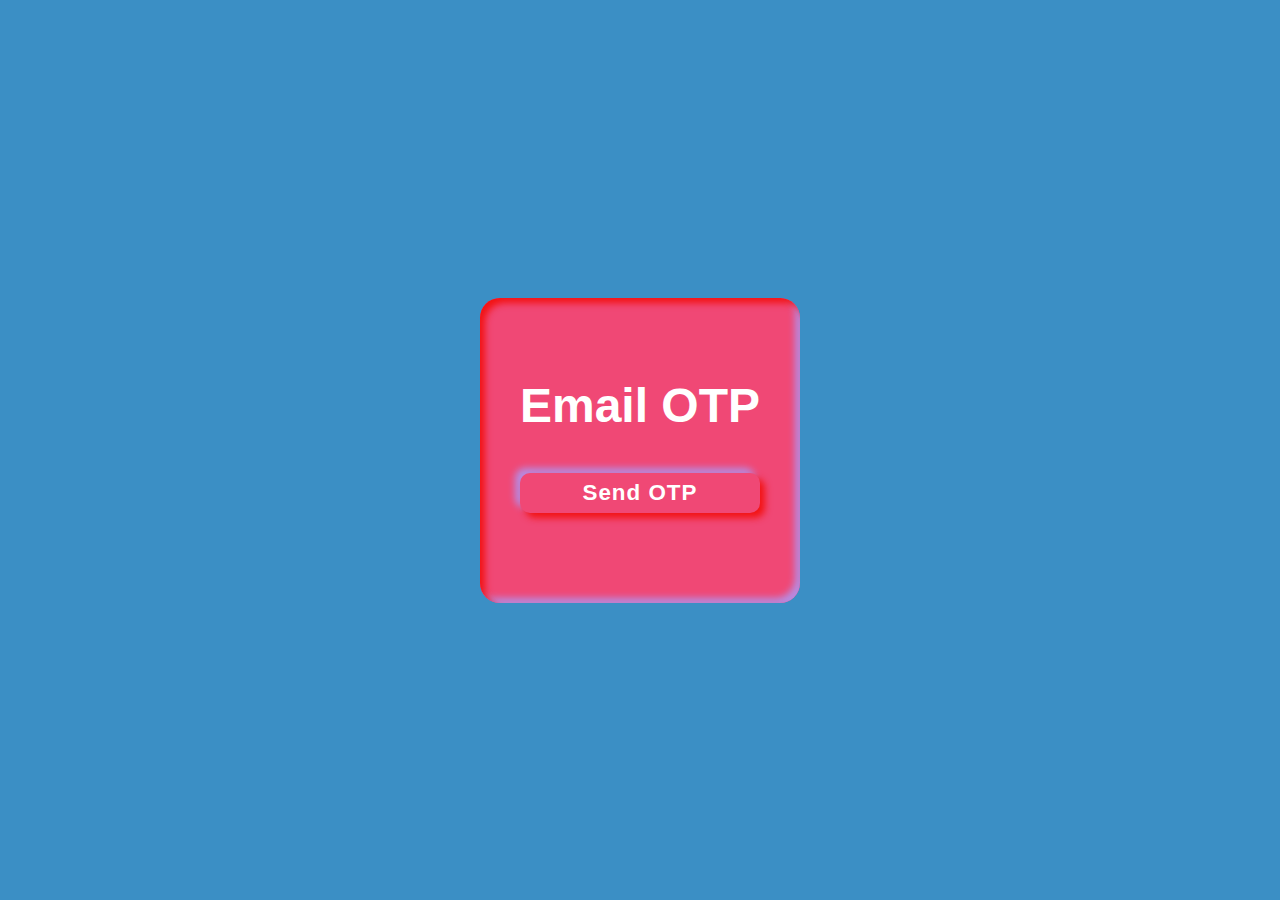
<file: wsms-main-main/Email_otp/index.html>
<!DOCTYPE html>
<html lang="en">
<head>
    <meta charset="UTF-8">
    <meta name="viewport" content="width=device-width, initial-scale=1.0">
    <title>Email otp verification</title>
    <script src="https://smtpjs.com/v3/smtp.js"></script>
    <link rel="stylesheet" href="styles.css">
</head>
<body>
    <section>
        <div class="container">
            <h1>Email OTP</h1>
            <!-- <div class="email">
                <input type="email" id="email" placeholder="Enter Your Email" autocomplete="off">
            </div> -->
            <div class="email-verify">
                <input id="otp-input" type="number" placeholder="Enter code" autocomplete="off">
                <button id="btn-verify-otp">Verify</button>
            </div>
            <button class="btn-send-otp" onclick="sendOTP()">Send OTP</button>
        </div>
    </section>

    <script src="index.js"></script>
</body>
</html>
</file>
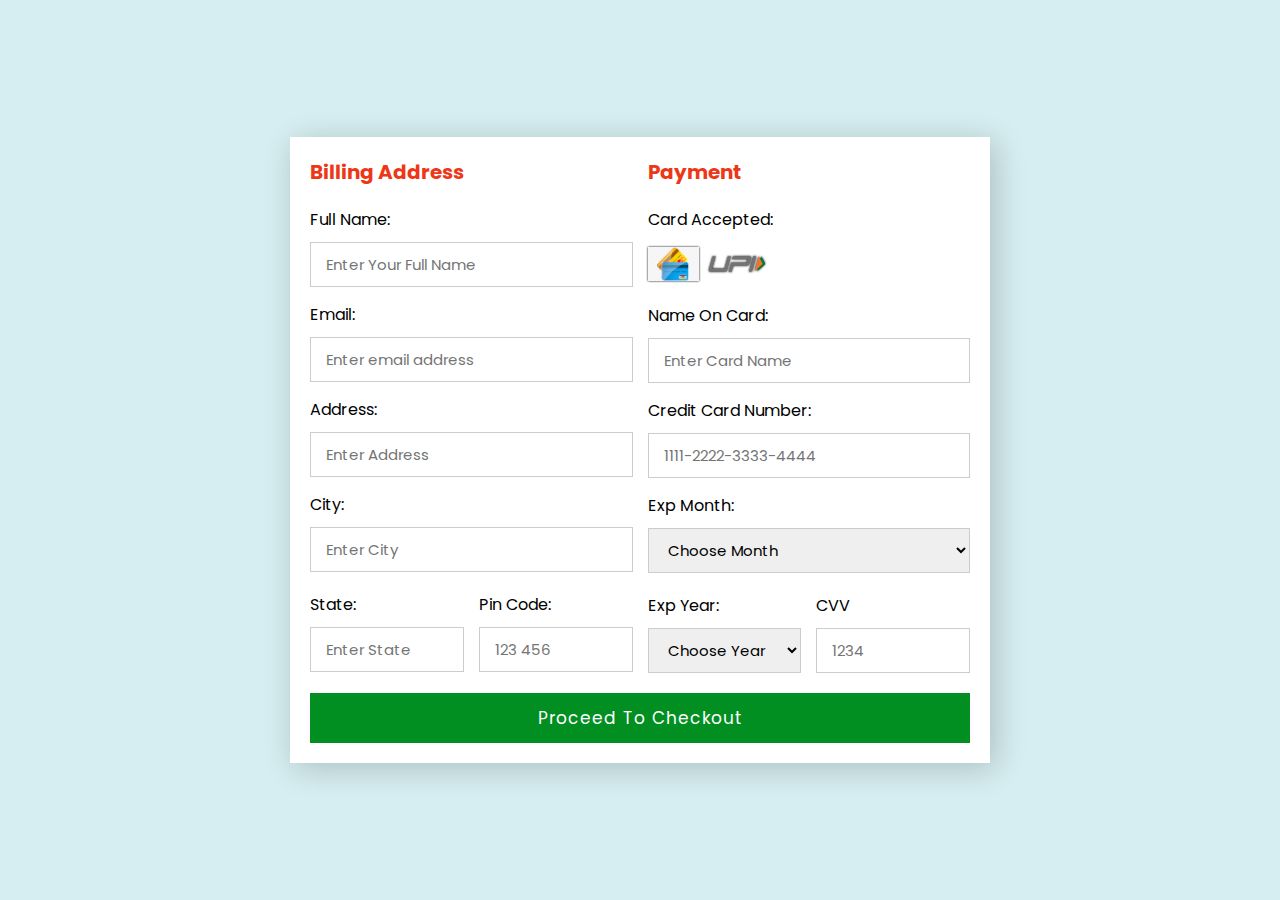
<file: wsms-main-main/payment/payment.html>
<!DOCTYPE html>
<html lang="en">
  <head>
    <meta charset="UTF-8" />
    <meta name="viewport" content="width=device-width, initial-scale=1.0" />
    <title>Online Payment-Page</title>
    <link rel="stylesheet" href="paymentgetway.css" />

    <style>
      /* Prevent automatic capitalization in email input */
      #email {
        text-transform: none;
      }
    </style>
  </head>

  <body>
    <div class="container">
      <form action="#">
        <div class="row">
          <div class="col">
            <h3 class="title">Billing Address</h3>

            <div class="inputBox">
              <label for="name"> Full Name: </label>
              <input
                type="text"
                id="name"
                placeholder="Enter your full name"
                required
              />
            </div>

            <div class="inputBox">
              <label for="email"> Email: </label>
              <input
                type="text"
                id="email"
                placeholder="Enter email address"
                required
              />
            </div>

            <div class="inputBox">
              <label for="address"> Address: </label>
              <input
                type="text"
                id="address"
                placeholder="Enter address"
                required
              />
            </div>

            <div class="inputBox">
              <label for="city"> City: </label>
              <input type="text" id="city" placeholder="Enter city" required />
            </div>

            <div class="flex">
              <div class="inputBox">
                <label for="state"> State: </label>
                <input
                  type="text"
                  id="state"
                  placeholder="Enter state"
                  required
                />
              </div>

              <div class="inputBox">
                <label for="zip"> Pin Code: </label>
                <input type="number" id="zip" placeholder="123 456" required />
              </div>
            </div>
          </div>
          <div class="col">
            <h3 class="title">Payment</h3>

            <div class="inputBox">
              <label for="name"> Card Accepted: </label>
              <img src="../images/cards.jpg" alt="credit/debit card image" />
              <a href="https://www.bhimupi.org.in/"
                ><img src="../images/upi.png" alt="credit/debit card image"
              /></a>
            </div>

            <div class="inputBox">
              <label for="cardName"> Name On Card: </label>
              <input
                type="text"
                id="cardName"
                placeholder="Enter card name"
                required
              />
            </div>

            <div class="inputBox">
              <label for="cardNum"> Credit Card Number: </label>
              <input
                type="text"
                id="cardNum"
                placeholder="1111-2222-3333-4444"
                maxlength="19"
                required
              />
            </div>

            <div class="inputBox">
              <label for="">Exp Month:</label>
              <select name="" id="">
                <option value="">Choose month</option>
                <option value="January">January</option>
                <option value="February">February</option>
                <option value="March">March</option>
                <option value="April">April</option>
                <option value="May">May</option>
                <option value="June">June</option>
                <option value="July">July</option>
                <option value="August">August</option>
                <option value="September">September</option>
                <option value="October">October</option>
                <option value="November">November</option>
                <option value="December">December</option>
              </select>
            </div>

            <div class="flex">
              <div class="inputBox">
                <label for="">Exp Year:</label>
                <select name="" id="">
                  <option value="">Choose Year</option>
                  <option value="2023">2023</option>
                  <option value="2024">2024</option>
                  <option value="2025">2025</option>
                  <option value="2026">2026</option>
                  <option value="2027">2027</option>
                </select>
              </div>

              <div class="inputBox">
                <label for="cvv">CVV</label>
                <input type="password" id="cvv" placeholder="1234" required />
              </div>
            </div>
          </div>
        </div>

        <input type="submit" value="Proceed to Checkout" class="submit_btn" />
      </form>
    </div>
    <script type="text/javascript" src="paymentgetway.js"></script>
  </body>
</html>
</file>
<file: wsms-main-main/Email_otp/styles.css>
* {
  padding: 0;
  margin: 0;
}

body {
  font-family: "poppins", sans-serif;
  background-color: rgb(241, 245, 204);
}

:root {
  --box-shadow: 5px 5px 7px rgb(243, 19, 19), -5px -5px 7px rgb(182, 141, 228);
  --inset-box-shadow: inset 5px 5px 7px rgb(243, 19, 19),
    inset -5px -5px 7px rgb(182, 141, 228);
  --main-bg: rgb(240, 72, 117);
  --font-color: white;
}

::placeholder {
  color: var(--font-color);
}

section {
  height: 100vh;
  display: flex;
  align-items: center;
  justify-content: center;
  background-color: #3b8fc5;
}

.container {
  display: flex;
  flex-direction: column;
  gap: 10px;
  padding: 80px 40px;
  border-radius: 20px;
  background-color: var(--main-bg);
  box-shadow: var(--inset-box-shadow);
}

h1 {
  color: var(--font-color);
  font-size: 3rem;
  text-align: center;
  margin-bottom: 20px;
  font-family: "Franklin Gothic Medium", "Arial Narrow", Arial, sans-serif;
}

.email input {
  width: 350px;
}

.email-verify {
  margin: 5px 0;
  display: none;
  gap: 10px;
}

.email-verify input {
  flex: 8;
}
.email-verify #btn-verify-otp {
  flex: 4;
}

.btn-send-otp {
  padding: 7px;
  margin: 10px 0;
}

input {
  font-size: 1.2rem;
  font-weight: 600;
  letter-spacing: 0.3px;
  color: var(--font-color);
  border: none;
  outline: none;
  padding: 10px 20px;
  border-radius: 10px;
  background-color: var(--main-bg);
  box-shadow: var(--box-shadow);
  &:focus {
    box-shadow: var(--inset-box-shadow);
  }
}

button {
  font-weight: bold;
  color: var(--font-color);
  background-color: var(--main-bg);
  border: none;
  font-size: 1.4rem;
  transition: all 0.3s;
  border-radius: 10px;
  letter-spacing: 1px;
  cursor: pointer;
  box-shadow: var(--box-shadow);
  &:active {
    box-shadow: var(--inset-box-shadow);
  }
}
</file>
<file: wsms-main-main/payment/paymentgetway.css>
@import url('https://fonts.googleapis.com/css2?family=Poppins:wght@100;300;400;500;600&display=swap'); 

* { 
	margin: 0; 
	padding: 0; 
	box-sizing: border-box; 
	border: none; 
	outline: none; 
	font-family: 'Poppins', sans-serif; 
	text-transform: capitalize; 
	transition: all 0.2s linear; 
} 

.container { 
	display: flex; 
	justify-content: center; 
	align-items: center; 
	min-height: 100vh; 
	padding: 25px; 
	background: #d6eef1; 
} 

.container form { 
	width: 700px; 
	padding: 20px; 
	background: #fff; 
	box-shadow: 5px 5px 30px rgba(0, 0, 0, 0.2); 
} 

.container form .row { 
	display: flex; 
	flex-wrap: wrap; 
	gap: 15px; 
} 

.container form .row .col { 
	flex: 1 1 250px; 
} 

.col .title { 
	font-size: 20px; 
	color: rgb(237, 55, 23); 
	padding-bottom: 5px; 
} 

.col .inputBox { 
	margin: 15px 0; 
} 

.col .inputBox label { 
	margin-bottom: 10px; 
	display: block; 
} 

.col .inputBox input, 
.col .inputBox select { 
	width: 100%; 
	border: 1px solid #ccc; 
	padding: 10px 15px; 
	font-size: 15px; 
} 

.col .inputBox input:focus, 
.col .inputBox select:focus { 
	border: 1px solid #000; 
} 

.col .flex { 
	display: flex; 
	gap: 15px; 
} 

.col .flex .inputBox { 
	flex: 1 1; 
	margin-top: 5px; 
} 

.col .inputBox img { 
	height: 34px; 
	margin-top: 5px; 
	filter: drop-shadow(0 0 1px #000); 
} 

.container form .submit_btn { 
	width: 100%; 
	padding: 12px; 
	font-size: 17px; 
	background: rgb(1, 143, 34); 
	color: #fff; 
	margin-top: 5px; 
	cursor: pointer; 
	letter-spacing: 1px; 
} 

.container form .submit_btn:hover { 
	background: #3d17fb; 
} 

input::-webkit-inner-spin-button, 
input::-webkit-outer-spin-button { 
	display: none; 
}
</file>
